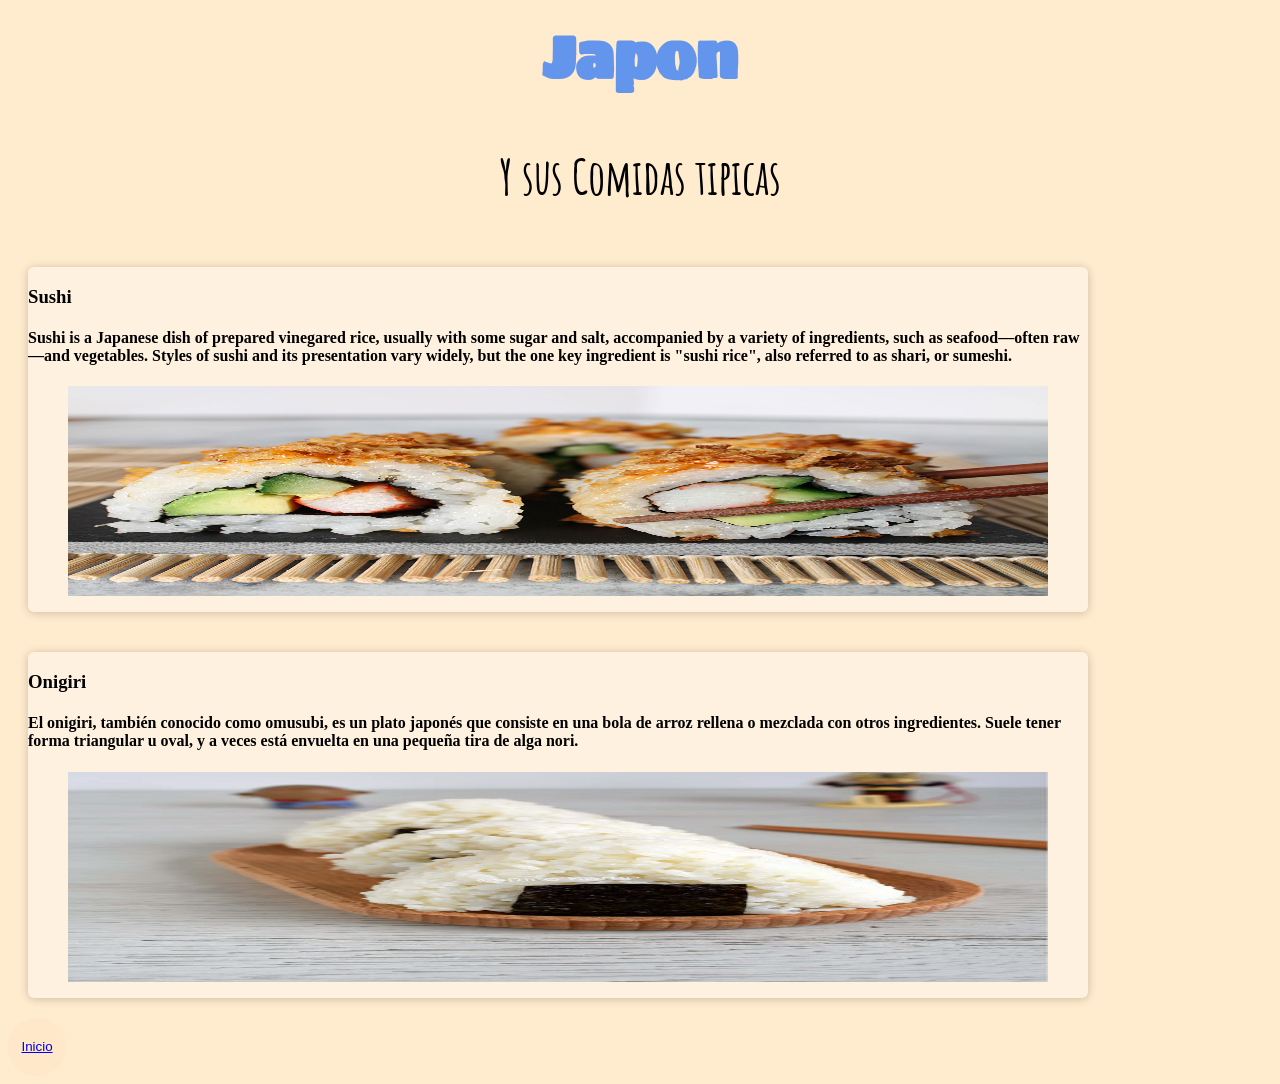
<file: japon.html>
<!DOCTYPE html/>
<html lang="en">
<head>
    <link rel="preconnect" href="https://fonts.googleapis.com">
    <link rel="preconnect" href="https://fonts.gstatic.com" crossorigin>
    <link href="https://fonts.googleapis.com/css2?family=Sigmar&display=swap" rel="stylesheet">
    <meta charset="UTF-8"/>
    <meta http-equiv="X-UA-Compatible"  content="IE=edge">
    <meta name="viewport" content="width=device-width,
        inicial-scale=1.0">
    <link rel="preconnect" href="https://fonts.googleapis.com">
<link rel="preconnect" href="https://fonts.gstatic.com" crossorigin>
<link href="https://fonts.googleapis.com/css2?family=Amatic+SC:wght@700&display=swap" rel="stylesheet">
    
        <link rel="stylesheet" href="estilo.css">
        <title>JAPON</title>
        
    </head>
    <body>
        <h1>Japon</h1>
        <h2>Y sus Comidas tipicas</h2>
        <div class="contenedor3 ">
        <div class="tarjetas1">
                <div class="contenido1">
                    <h3>Sushi</h3>
                    <h4><p>Sushi is a Japanese dish of prepared vinegared rice, usually with some sugar and salt, accompanied by a variety of ingredients, such as seafood—often raw—and vegetables. Styles of sushi and its presentation vary widely, but the one key ingredient is "sushi rice", also referred to as shari, or sumeshi. </p></h4>
                    <figure>
                        <img src="sushi.jpg"> 
                    </figure>
                </div>
            </div>
        </div>
            <div class="contenedor4 ">
            <div class="tarjetas1">
                <div class="contenido1">
                    <h3>Onigiri</h3>
                    <h4><p>El onigiri, también conocido como omusubi, es un plato japonés que consiste en una bola de arroz rellena o mezclada con otros ingredientes. Suele tener forma triangular u oval, y a veces está envuelta en una pequeña tira de alga nori. </p></h4>
                    <figure>
                        <img src="onigiri.jpg">
                    </figure>
                </div>
            </div>
            </div>
                <button class="boton">
                    <a href="http://127.0.0.1:5500/Recetas.html">Inicio</a>
                </button>
    </body>
    </html>
</file>
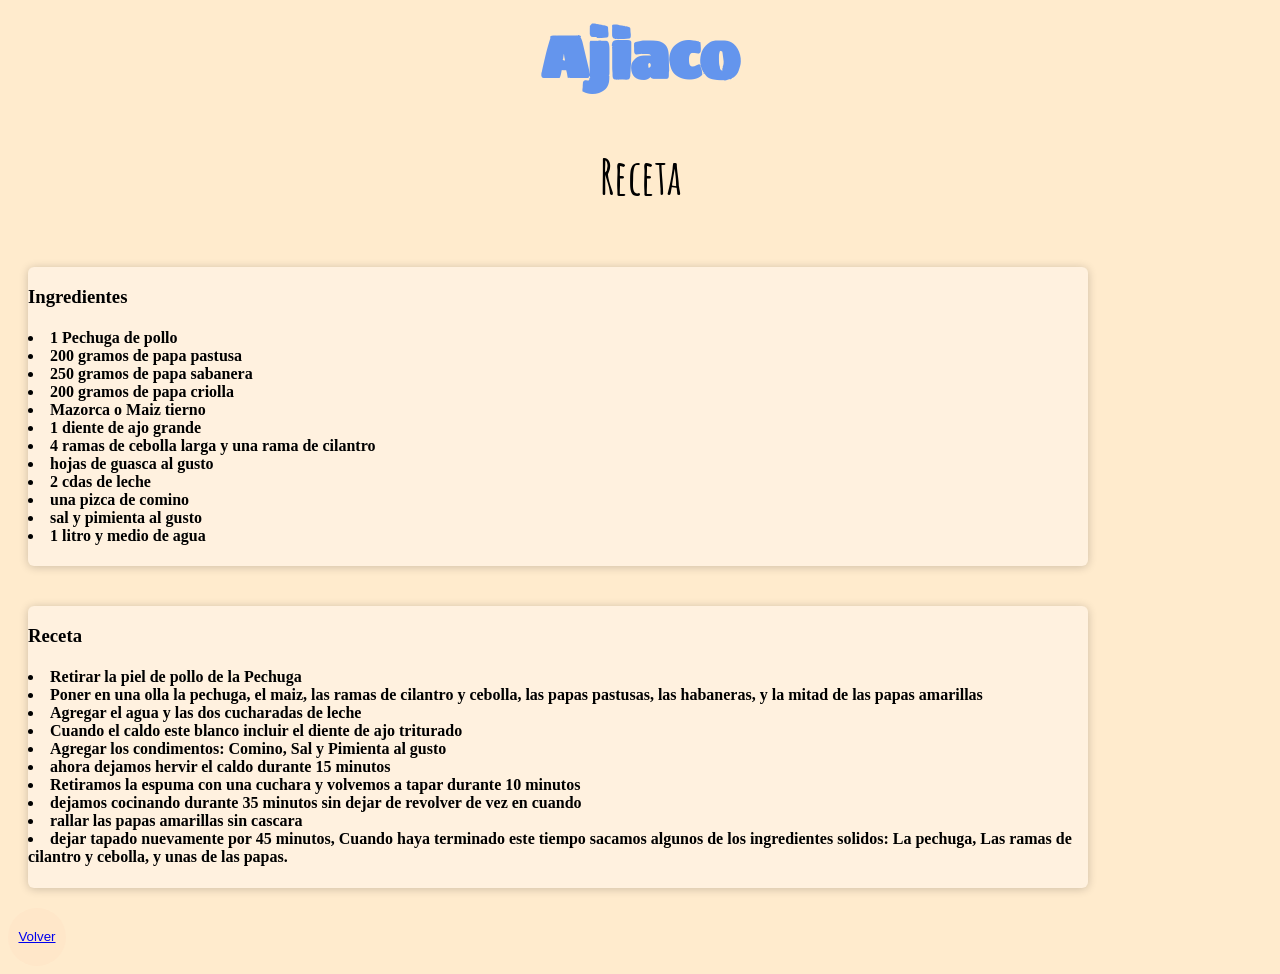
<file: recetaajiaco.html>
<!DOCTYPE html/>
<html lang="en">
<head>
    <link rel="preconnect" href="https://fonts.googleapis.com">
    <link rel="preconnect" href="https://fonts.gstatic.com" crossorigin>
    <link href="https://fonts.googleapis.com/css2?family=Sigmar&display=swap" rel="stylesheet">
    <meta charset="UTF-8"/>
    <meta http-equiv="X-UA-Compatible"  content="IE=edge">
    <meta name="viewport" content="width=device-width,
        inicial-scale=1.0">
    <link rel="preconnect" href="https://fonts.googleapis.com">
<link rel="preconnect" href="https://fonts.gstatic.com" crossorigin>
<link href="https://fonts.googleapis.com/css2?family=Amatic+SC:wght@700&display=swap" rel="stylesheet">
    
        <link rel="stylesheet" href="estilo.css">
        <title>Ajiaco</title>
        
    </head>
    <body>
        <h1>Ajiaco</h1>
        <h2>Receta</h2>
        <div class="contenedor3 ">
        <div class="tarjetas1">
                <div class="contenido1">
                    <h3>Ingredientes</h3>
                    <h4><p><li> 1 Pechuga de pollo</li>
                        <li> 200 gramos de papa pastusa</li>
                        <li> 250 gramos de papa sabanera</li>
                        <li> 200 gramos de papa criolla</li>
                        <li> Mazorca o Maiz tierno </li>
                        <li> 1 diente de ajo grande </li> 
                        <li> 4 ramas de cebolla larga y una rama de cilantro</li> 
                        <li> hojas de guasca al gusto</li>
                        <li>2 cdas de leche</li>
                        <li> una pizca de comino</li>
                        <li> sal y pimienta al gusto</li>
                        <li> 1 litro y medio de agua </li>
                    </p></h4>
                    <figure>
                    </figure>
                </div>
            </div>
        </div>
        <div class="contenedor3 ">
            <div class="tarjetas1">
                    <div class="contenido1">
                        <h3>Receta</h3>
                        <h4><p> <li>Retirar la piel de pollo de la Pechuga </li>
                            <li> Poner en una olla la pechuga, el maiz, las ramas de cilantro y cebolla, las papas pastusas, las habaneras, y la mitad de las papas amarillas </li>
                            <li> Agregar el agua y las dos cucharadas de leche </li>
                            <li> Cuando el caldo este blanco incluir el diente de ajo triturado</li>
                            <li> Agregar los condimentos: Comino, Sal y Pimienta al gusto</li>
                            <li> ahora dejamos hervir el caldo durante 15 minutos </li> 
                            <li> Retiramos la espuma con una cuchara y volvemos a tapar durante 10 minutos</li> 
                            <li> dejamos cocinando durante 35 minutos sin dejar de revolver de vez en cuando</li>
                            <li>rallar las papas amarillas sin cascara </li>
                            <li> dejar tapado nuevamente por 45 minutos, Cuando haya terminado este tiempo sacamos algunos de los ingredientes solidos: La pechuga, Las ramas de cilantro y cebolla, y unas de las papas.</li></p></h4>
                        <figure>
                        </figure>
                    </div>
                </div>
            </div>
                <button class="boton">
                    <a href="http://127.0.0.1:5500/Colombia.html">Volver</a>
                </button>
    </body>
    </html>
</file>
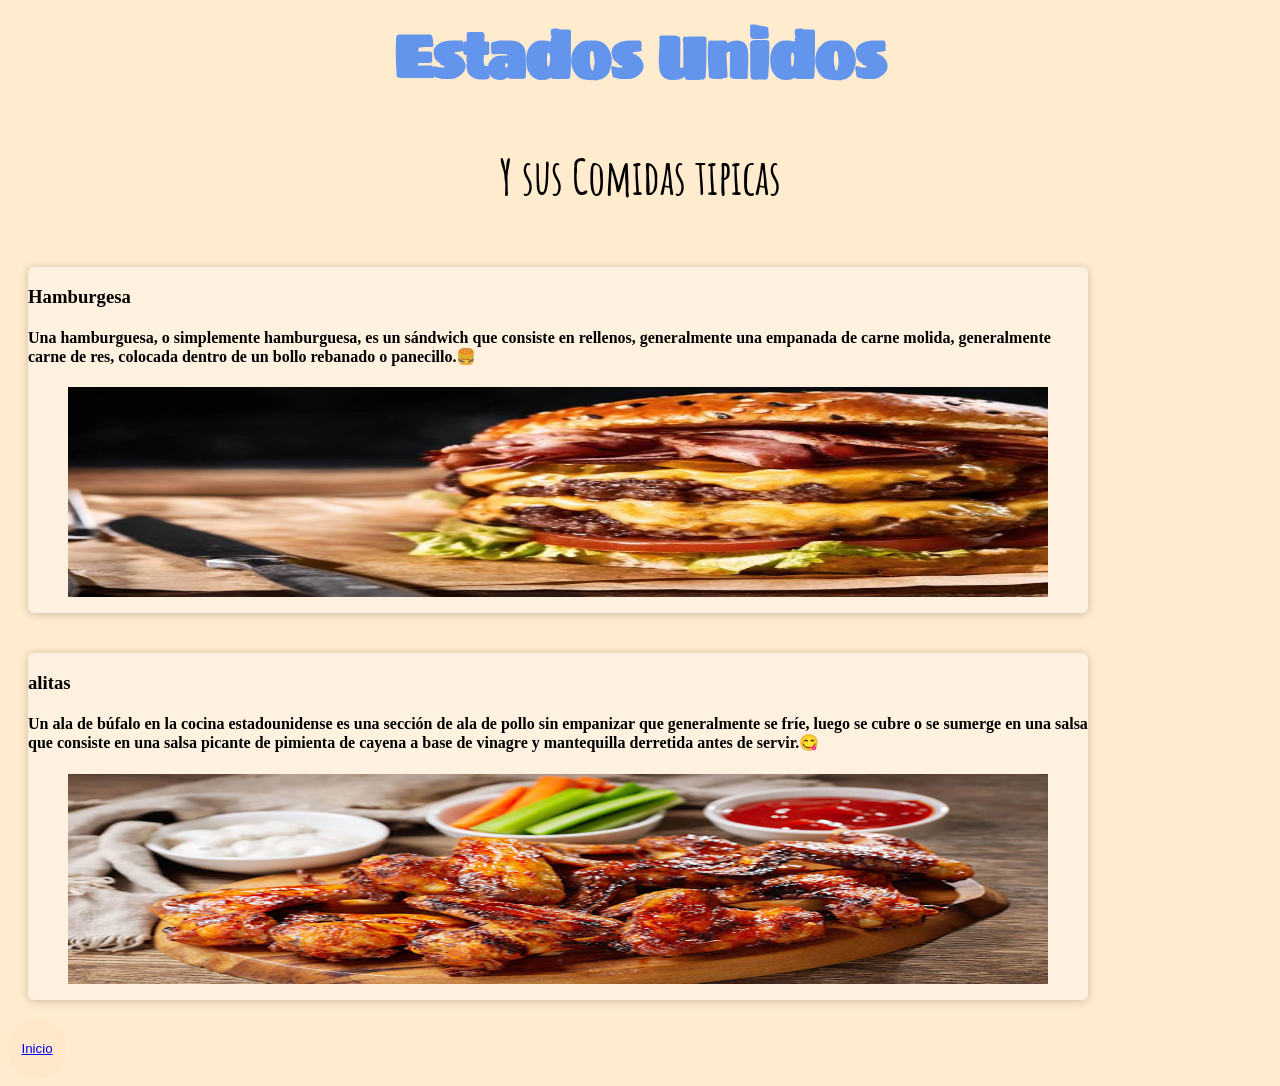
<file: usa.html>
<!DOCTYPE html/>
<html lang="en">
<head>
    <link rel="preconnect" href="https://fonts.googleapis.com">
    <link rel="preconnect" href="https://fonts.gstatic.com" crossorigin>
    <link href="https://fonts.googleapis.com/css2?family=Sigmar&display=swap" rel="stylesheet">
    <meta charset="UTF-8"/>
    <meta http-equiv="X-UA-Compatible"  content="IE=edge">
    <meta name="viewport" content="width=device-width,
        inicial-scale=1.0">
    <link rel="preconnect" href="https://fonts.googleapis.com">
<link rel="preconnect" href="https://fonts.gstatic.com" crossorigin>
<link href="https://fonts.googleapis.com/css2?family=Amatic+SC:wght@700&display=swap" rel="stylesheet">
    
        <link rel="stylesheet" href="estilo.css">
        <title>USA</title>
        
    </head>
    <body>
        <h1>Estados Unidos</h1>
        <h2>Y sus Comidas tipicas</h2>
        <div class="contenedor3 ">
        <div class="tarjetas1">
                <div class="contenido1">
                    <h3>Hamburgesa</h3>
                    <h4><p>Una hamburguesa, o simplemente hamburguesa, es un sándwich que consiste en rellenos, generalmente una empanada de carne molida, generalmente carne de res, colocada dentro de un bollo rebanado o panecillo.🍔</p></h4>
                    <figure>
                        <img src="hamburguesa.jpg"> 
                    </figure>
                </div>
            </div>
        </div>
            <div class="contenedor4 ">
            <div class="tarjetas1">
                <div class="contenido1">
                    <h3>alitas</h3>
                    <h4><p>Un ala de búfalo en la cocina estadounidense es una sección de ala de pollo sin empanizar que generalmente se fríe, luego se cubre o se sumerge en una salsa que consiste en una salsa picante de pimienta de cayena a base de vinagre y mantequilla derretida antes de servir.😋</p></h4>
                    <figure>
                        <img src="alitas.jpg">
                    </figure>
                </div>
            </div>
            </div>
                <button class="boton">
                    <a href="http://127.0.0.1:5500/Recetas.html">Inicio</a>
                </button>
    </body>
    </html>
</file>
<file: estilo.css>
h1{
    color:cornflowerblue;
    font-size:60px;
    font-style: normal;
    text-align: center;
    font-family: 'Sigmar', cursive;
}
body{
    background-color:blanchedalmond;
}
h2{
    color:black;
    font-size:xxx-large;
    font-style:normal;
    text-align:center;
    font-family: 'Amatic SC',normal;
}
.contenedor2{
    width: 100%;
    display: flex;
    max-width: 1100px;
}
.tarjetas{
    width: 800%;
    margin: 20px;
    border-radius: 6px;
    background-color:rgb(255, 241, 223);
    overflow: hidden;
    box-shadow: 0px 1px 10px rgba(0,0,0,0.2);
    cursor: default;
    transition: all 400ms ease;
}
.tarjetas img{
    width: 100%;
    height: 210px;
}
.tarjetas .contenido{
    padding: 15px;
    text-align: center;
}
.tarjetas .contenido p{
    line-height: 1.5;
    color: black;
}
.tarjetas .contenido h1{
    margin-bottom: 15px;
    color: blue;
    font-size: 200px;
}
.tarjetas:hover{
    transform: translateY(-3%);
    box-shadow: 5px 5px 20px rgba(0,0,0,0.4);
}

.boton{
    display:block;
    width: 58px;
    height: 58px;
    border-radius: 50%;
    background-color:rgb(255, 231, 201);
    border-color: rgb(255, 231, 201);
    border-style: hidden;
    border-width: 3px;

}
.contenedor3{
    width: 100%;
    display: flex;
    max-width: 1100px;
}
.contenedor4{
    width: 100%;
    display: flex;
    max-width: 1100px;
}
.tarjetas1{
    width: 800%;
    margin: 20px;
    border-radius: 6px;
    background-color:rgb(255, 241, 223);
    overflow: hidden;
    box-shadow: 0px 1px 10px rgba(0,0,0,0.2);
    cursor: default;
    transition: all 400ms ease;
}
.tarjetas1 img{
    width: 100%;
    height: 210px;
}
.tarjetas1 .contenido{
    padding: 15px;
    text-align: center;
}
.tarjetas1 .contenido p{
    line-height: 1.5;
    color: black;
}
.tarjetas1 .contenido h1{
    margin-bottom: 15px;
    color: blue;
    font-size: 200px;
}
.tarjetas1:hover{
    transform: translateY(-3%);
    box-shadow: 5px 5px 20px rgba(0,0,0,0.4);
}
</file>
